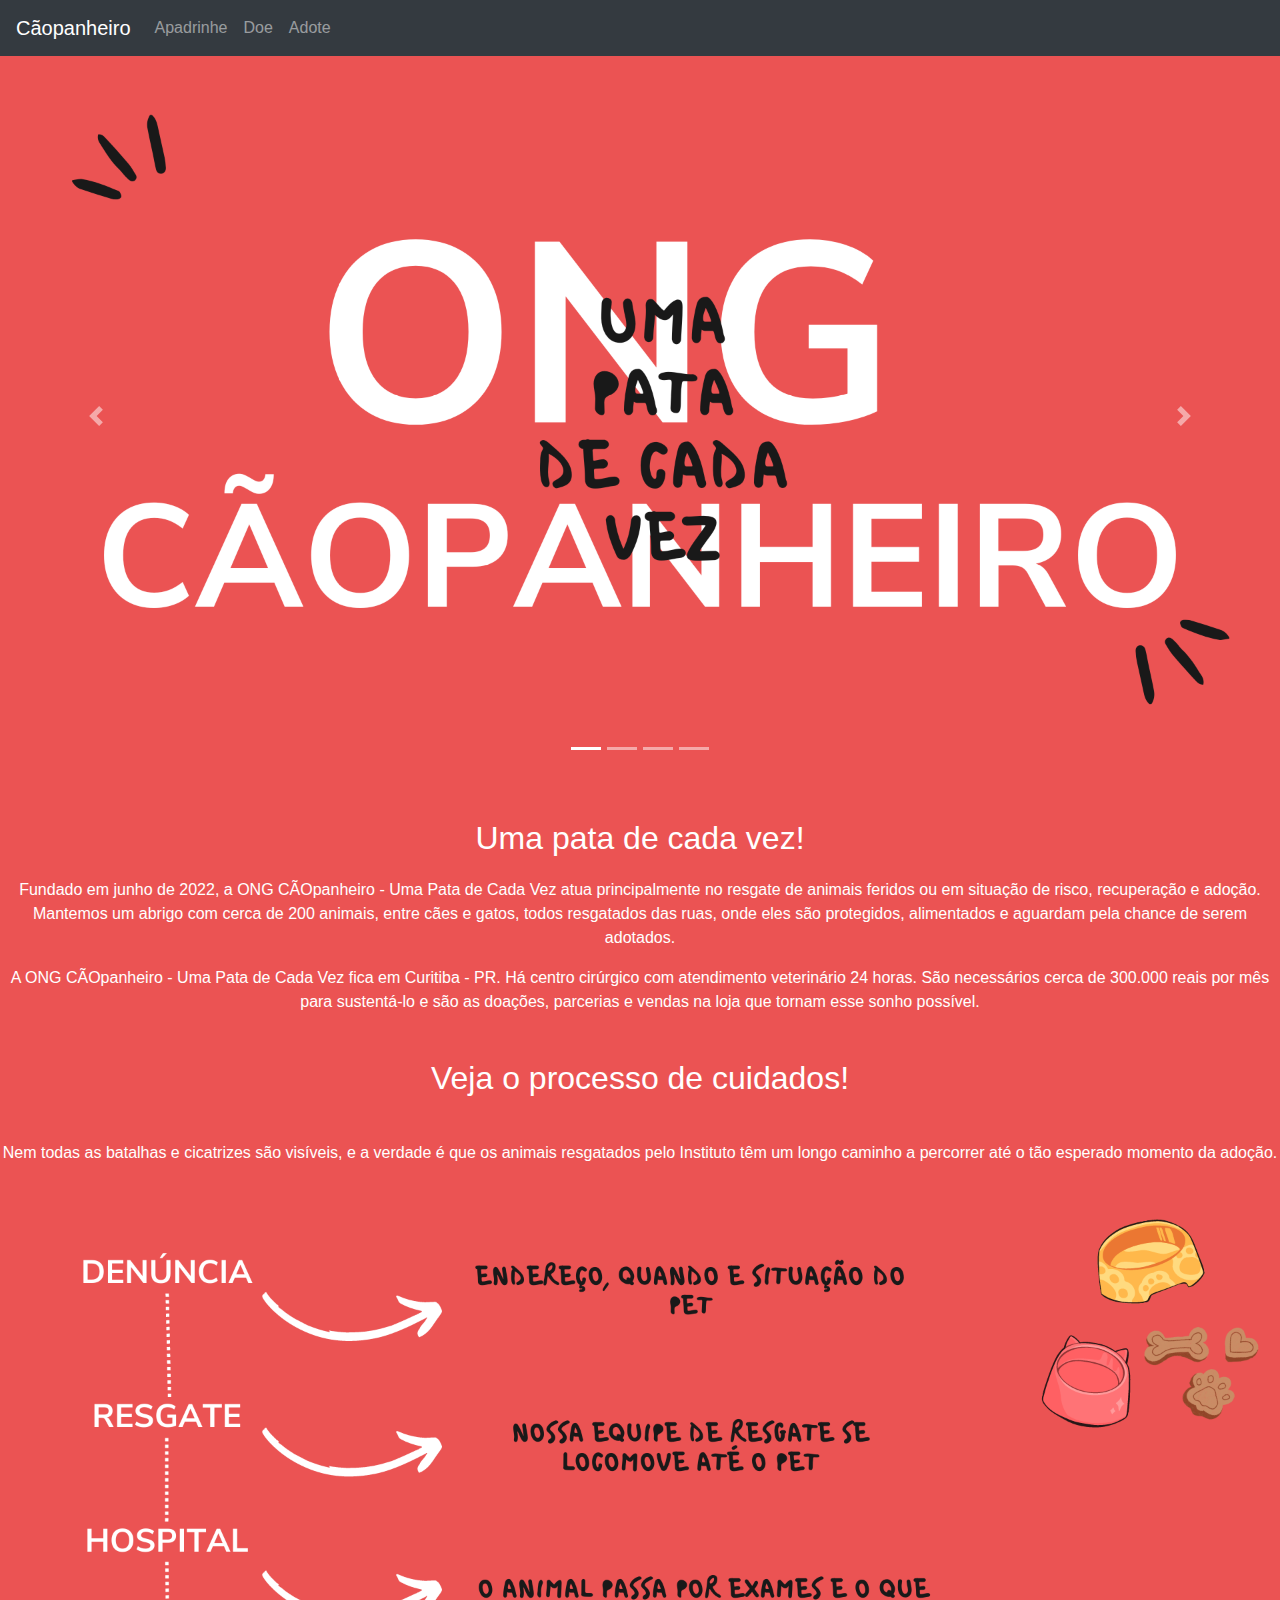
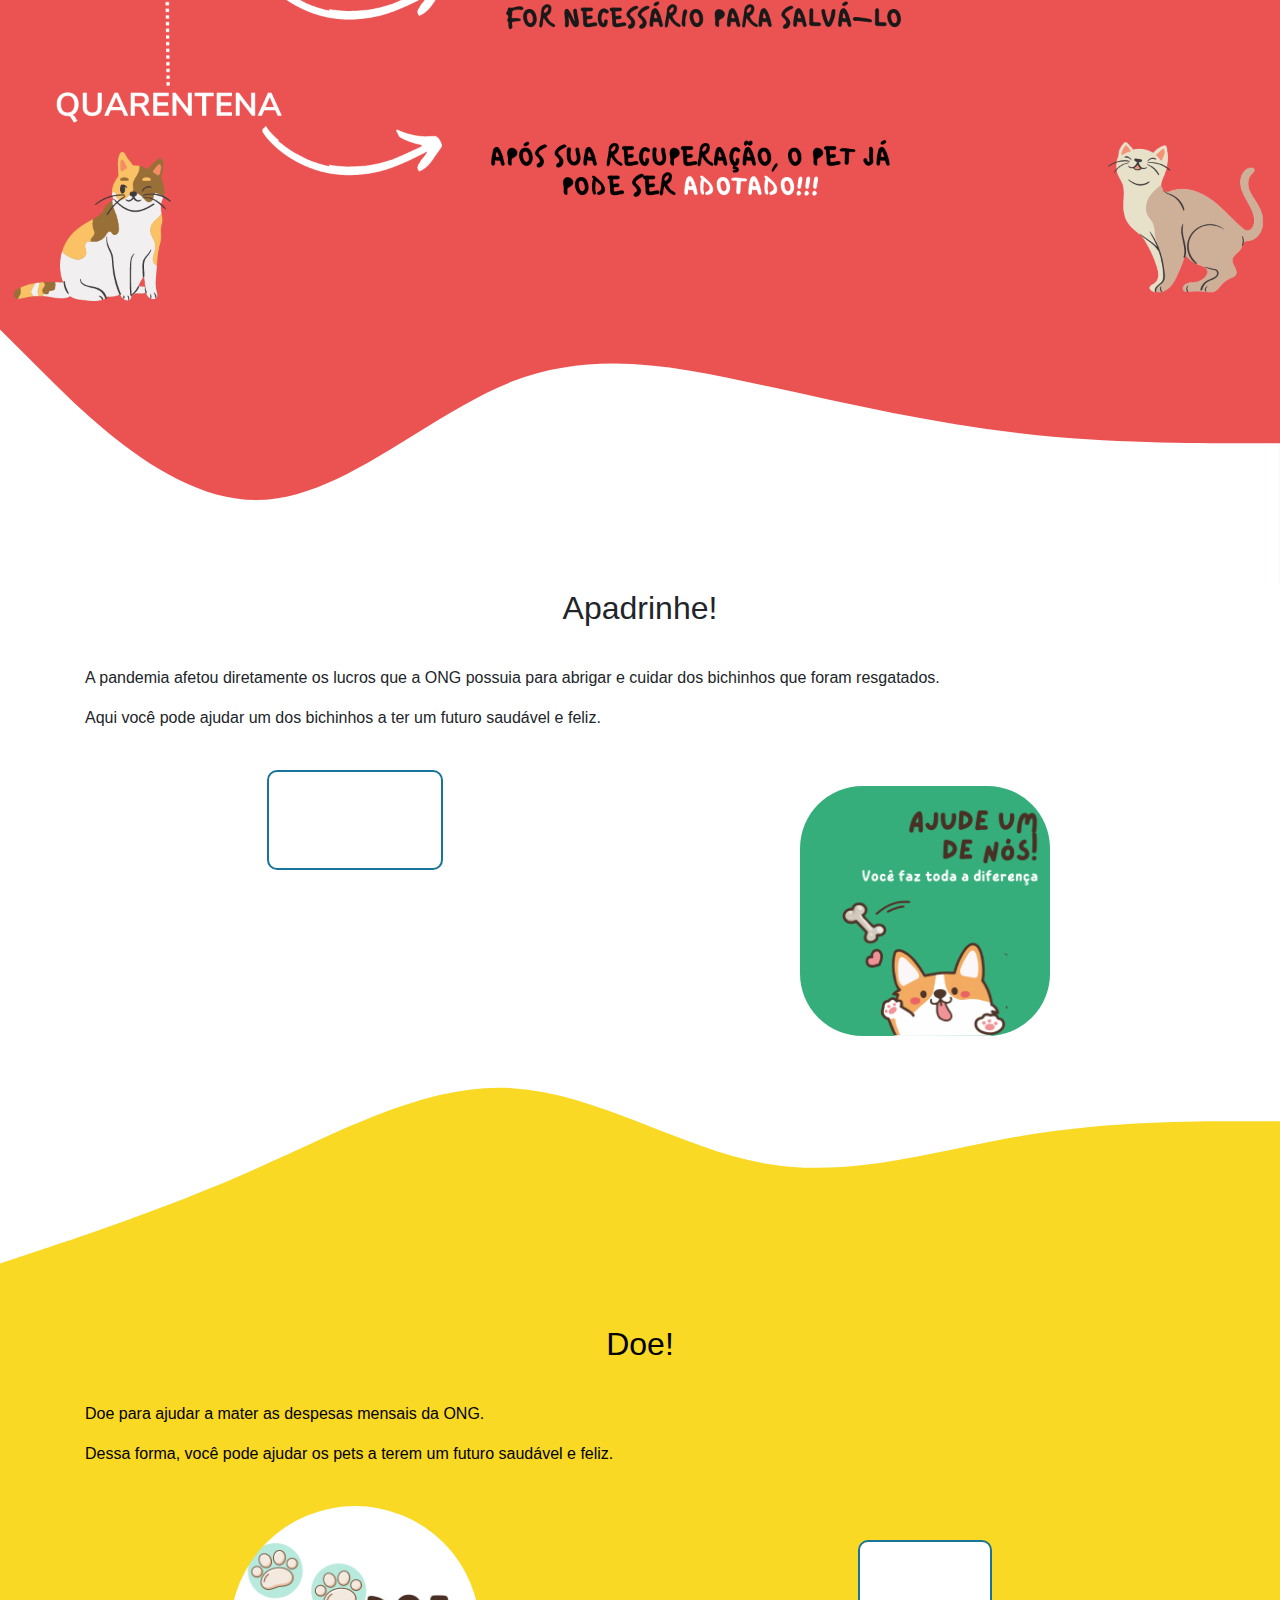
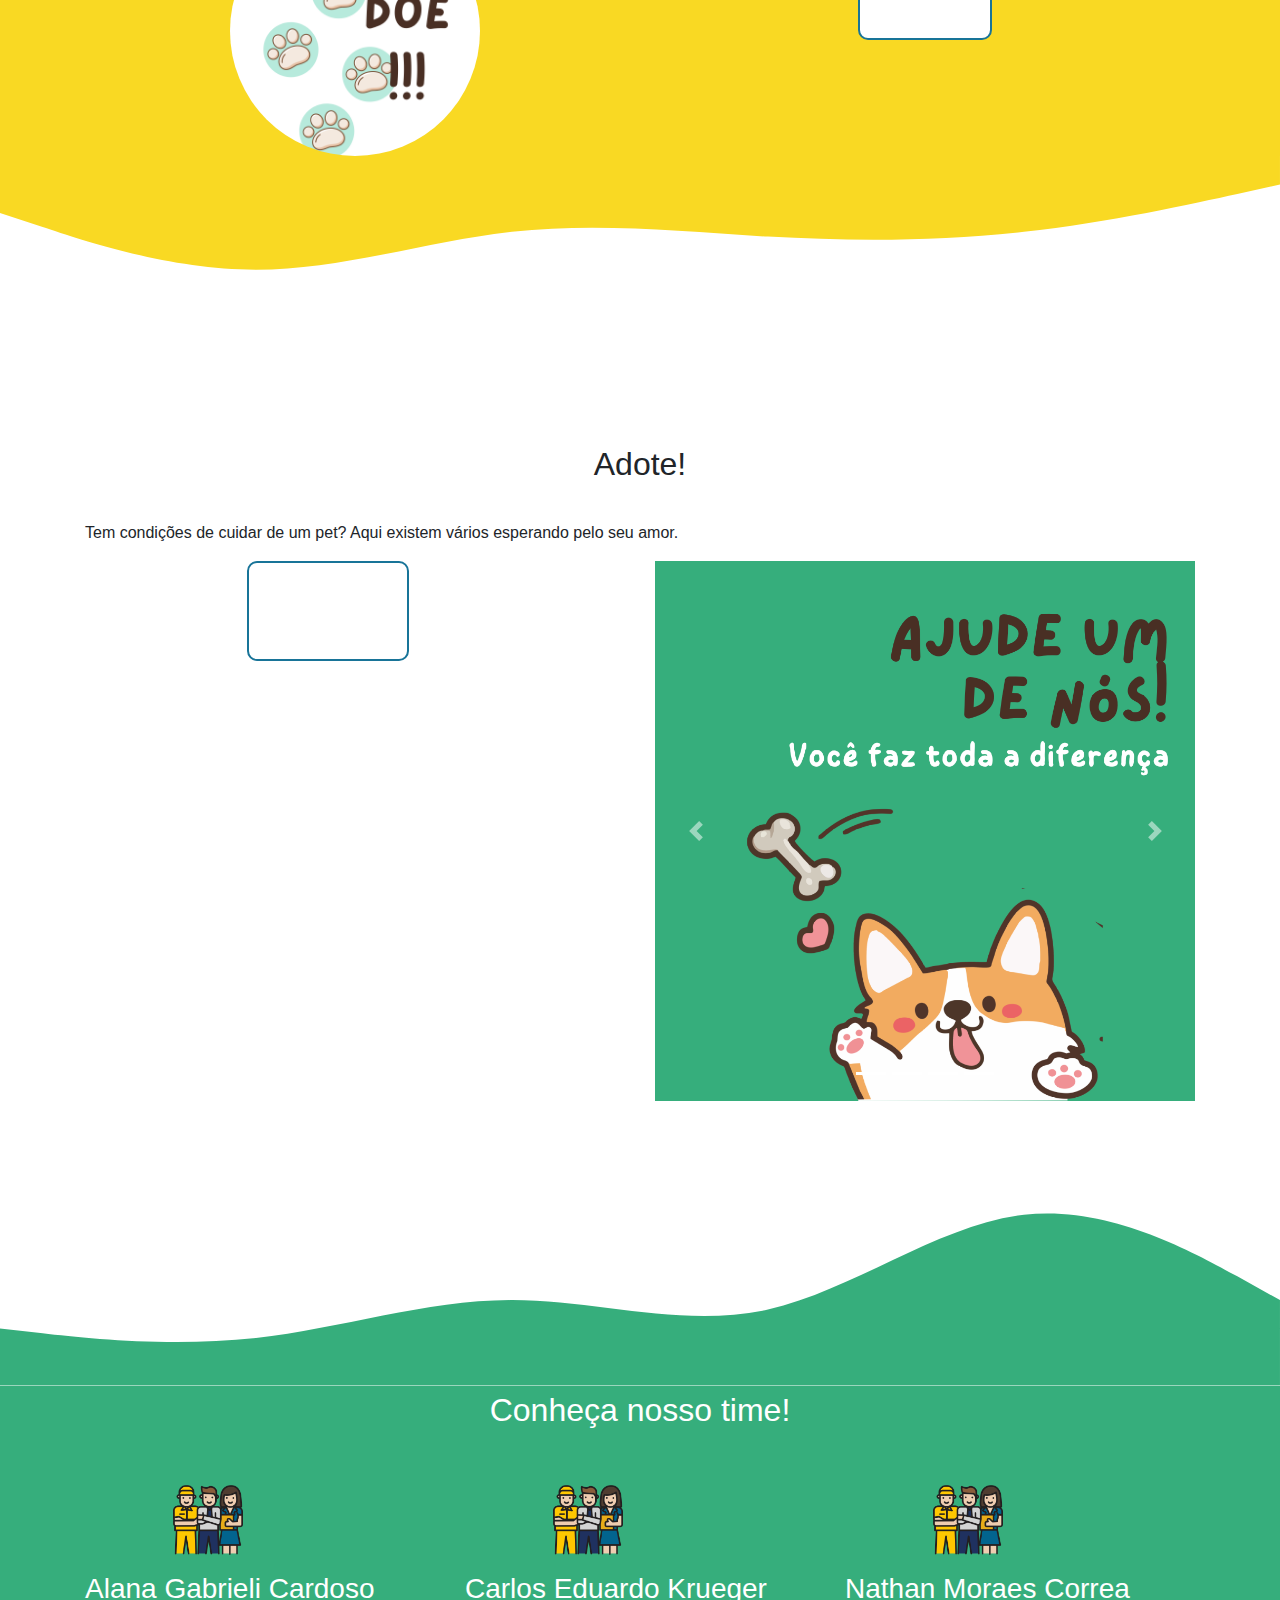
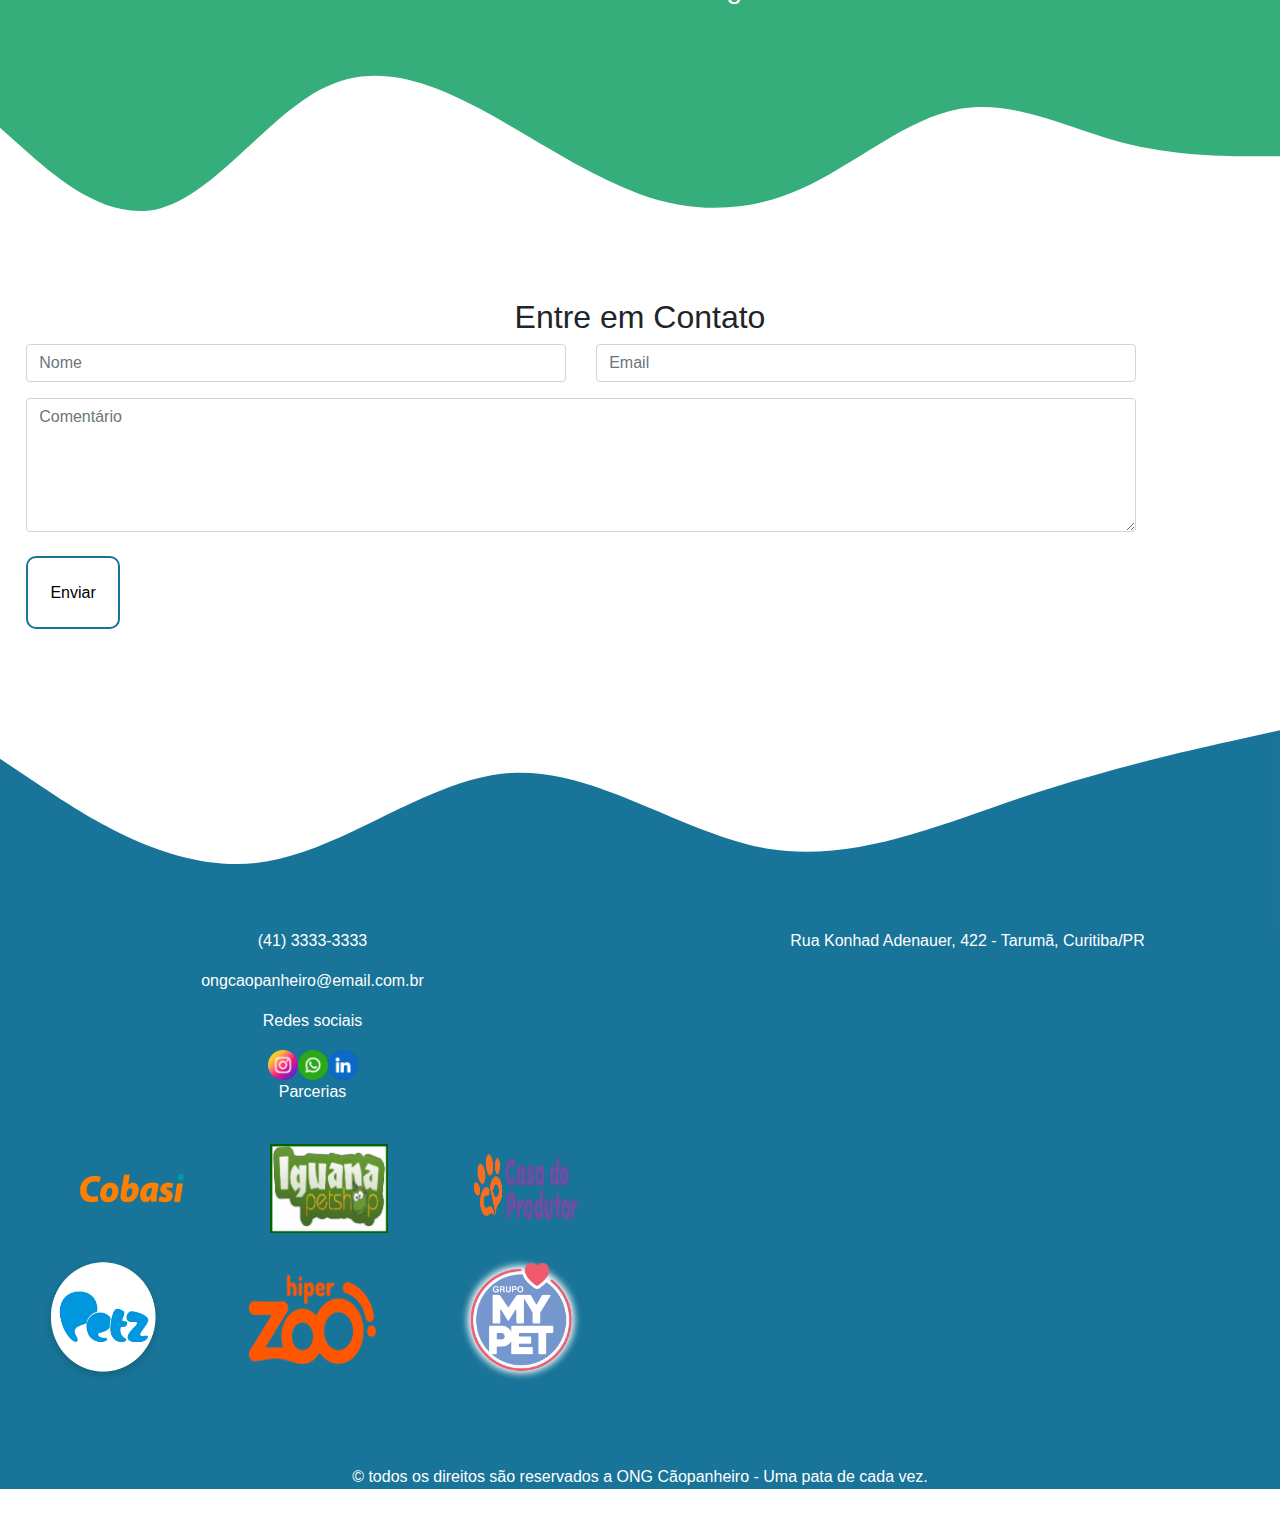
<file: ong/Index.html>
<!DOCTYPE html>
    <head>
        <meta charset="utf-8" />
        <meta http-equiv="X-UA-Compatible" content="IE=edge">
        <title>CÃOpanheiro</title>
        <meta name="viewport" content="width=device-width, initial-scale=1">
        <link rel="stylesheet" type="text/css" media="screen" href="style.css" />
        <link rel="icon" type="image/x-icon" href="./images/carrossel1.png">

        <script src="https://ajax.googleapis.com/ajax/libs/jquery/3.6.0/jquery.min.js"></script>
        <script src="https://maxcdn.bootstrapcdn.com/bootstrap/3.4.1/js/bootstrap.min.js"></script>
        <link rel="stylesheet" href="https://cdn.jsdelivr.net/npm/bootstrap@4.6.1/dist/css/bootstrap.min.css">
        <script src="https://cdn.jsdelivr.net/npm/jquery@3.6.0/dist/jquery.slim.min.js"></script>
        <script src="https://cdn.jsdelivr.net/npm/popper.js@1.16.1/dist/umd/popper.min.js"></script>
        <script src="https://cdn.jsdelivr.net/npm/bootstrap@4.6.1/dist/js/bootstrap.bundle.min.js"></script>
    </head>

    <body>
        <div class="div-header">
            <nav class="navbar navbar-expand-md bg-dark navbar-dark">
                <a class="navbar-brand" href="#">Cãopanheiro</a>
                <button class="navbar-toggler" type="button" data-toggle="collapse" data-target="#collapsibleNavbar">
                <span class="navbar-toggler-icon"></span>
                </button>
                <div class="collapse navbar-collapse" id="collapsibleNavbar">
                    <ul class="navbar-nav">
                        <li class="nav-item">
                            <a class="nav-link" href="apadrinhe.html">Apadrinhe</a>
                        </li>
                        <li class="nav-item">
                            <a class="nav-link" href="donation.html">Doe</a>
                        </li>
                        <li class="nav-item">
                            <a class="nav-link" href="adoption.html">Adote</a>
                        </li>
                    </ul>
                </div>  
            </nav>
        </div>

        <div class="curved-div" >
            <div id="carouselExampleIndicators" class="carousel slide carousel-div" data-ride="carousel">
                <ol class="carousel-indicators">
                    <li data-target="#carouselExampleIndicators" data-slide-to="0" class="active"></li>
                    <li data-target="#carouselExampleIndicators" data-slide-to="1"></li>
                    <li data-target="#carouselExampleIndicators" data-slide-to="2"></li>
                    <li data-target="#carouselExampleIndicators" data-slide-to="3"></li>
                </ol>
                <div class="carousel-inner">
                    <div class="carousel-item active">
                        <img class="d-block w-100" src="./images/carrossel1.png" alt="Primeiro Slide">
                    </div>
                    <div class="carousel-item">
                        <img class="d-block w-100" src="./images/carrossel2.png" alt="Segundo Slide">
                    </div>
                    <div class="carousel-item">
                        <img class="d-block w-100" src="./images/carrossel3.png" alt="Terceiro Slide">
                    </div>
                    <div class="carousel-item">
                        <img class="d-block w-100" src="./images/carrossel4.png" alt="Terceiro Slide">
                    </div>
                </div>
                <a class="carousel-control-prev" href="#carouselExampleIndicators" role="button" data-slide="prev">
                    <span class="carousel-control-prev-icon" aria-hidden="true"></span>
                    <span class="sr-only">Anterior</span>
                </a>
                <a class="carousel-control-next" href="#carouselExampleIndicators" role="button" data-slide="next">
                    <span class="carousel-control-next-icon" aria-hidden="true"></span>
                    <span class="sr-only">Próximo</span>
                </a>
            </div>
            <div class="text-center" style="padding-top: 3%;">
                <p style="font-size: xx-large;">Uma pata de cada vez!</p> 
                <p>
                    Fundado em junho de 2022, a ONG CÃOpanheiro - Uma Pata de Cada Vez atua principalmente no resgate de animais feridos ou em situação de risco, recuperação e adoção. Mantemos um abrigo com cerca de 200 animais, entre cães e gatos, todos resgatados das ruas, onde eles são protegidos, alimentados e aguardam pela chance de serem adotados.
                </p>
                <p>
                    A ONG CÃOpanheiro - Uma Pata de Cada Vez fica em Curitiba - PR. Há centro cirúrgico com atendimento veterinário 24 horas. São necessários cerca de 300.000 reais por mês para sustentá-lo e são as doações, parcerias e vendas na loja que tornam esse sonho possível.
                </p>
                <br/>

                <p class="div-title" style="font-size: xx-large;">Veja o processo de cuidados!</p>
                <p>Nem todas as batalhas e cicatrizes são visíveis, e a verdade é que os animais resgatados pelo Instituto têm um longo caminho a percorrer até o tão esperado momento da adoção.</p>
                <div>
                    <img src="./images/banner-info.png" style="width: 100%;"/>
                </div>
            </div>

            <svg viewBox="0 0 1440 319">
                <path fill="#fff" fill-opacity="1" d="M0,32L48,80C96,128,192,224,288,224C384,224,480,128,576,90.7C672,53,768,75,864,96C960,117,1056,139,1152,149.3C1248,160,1344,160,1392,160L1440,160L1440,320L1392,320C1344,320,1248,320,1152,320C1056,320,960,320,864,320C768,320,672,320,576,320C480,320,384,320,288,320C192,320,96,320,48,320L0,320Z"></path>
            </svg>
        </div>
        

        <div class="container">
            <p class="div-title">Apadrinhe!</p>
            <p>A pandemia afetou diretamente os lucros que a ONG possuia para abrigar e cuidar dos bichinhos que foram resgatados.</p>
            <p>Aqui você pode ajudar um dos bichinhos a ter um futuro saudável e feliz.</p>
            <br/>
            <div class="row row-div">
                <div class="col d-flex justify-content-center">
                    <button class="button button-size"><a href="apadrinhe.html">Eu quero apadrinhar!</a></button>
                </div>
                <div class="col d-flex justify-content-center">
                    <img class="banner1-ong" src="./images/banner1.png"/>
                </div>
            </div>
        </div>
        
        <div class="curved-yellow-div">
            <svg xmlns="http://www.w3.org/2000/svg" viewBox="0 0 1440 320">
                <path fill="#F9D923" fill-opacity="1" d="M0,256L48,240C96,224,192,192,288,149.3C384,107,480,53,576,58.7C672,64,768,128,864,144C960,160,1056,128,1152,112C1248,96,1344,96,1392,96L1440,96L1440,320L1392,320C1344,320,1248,320,1152,320C1056,320,960,320,864,320C768,320,672,320,576,320C480,320,384,320,288,320C192,320,96,320,48,320L0,320Z"></path>
            </svg>
        </div>

        <div class="color-background-yellow">
            <div class="container">
                <p class="div-title">Doe!</p>
                <p>Doe para ajudar a mater as despesas mensais da ONG.</p>
                <p>Dessa forma, você pode ajudar os pets a terem um futuro saudável e feliz.</p>
                <br/>
                <div class="row row-div">
                    <div class="col d-flex justify-content-center">
                        <img class="banner2-ong" src="./images/banner2.png"/>
                    </div>
    
                    <div class="col button1 d-flex justify-content-center">
                        <button class="button button-size"><a href="donation.html">Eu quero Doar!</a></button>
                    </div>
                </div>
            </div>
        </div>
        
        <div class="curved-yellow-div">
            <svg xmlns="http://www.w3.org/2000/svg" viewBox="0 0 1440 320">
                <path fill="#F9D923" fill-opacity="1" d="M0,64L48,80C96,96,192,128,288,128C384,128,480,96,576,85.3C672,75,768,85,864,90.7C960,96,1056,96,1152,85.3C1248,75,1344,53,1392,42.7L1440,32L1440,0L1392,0C1344,0,1248,0,1152,0C1056,0,960,0,864,0C768,0,672,0,576,0C480,0,384,0,288,0C192,0,96,0,48,0L0,0Z"></path>
            </svg>
        </div>

        <div class="container">
            <p class="div-title">Adote!</p>
            <p>Tem condições de cuidar de um pet? Aqui existem vários esperando pelo seu amor.</p>

            <div class="row">
                <div class="col d-flex justify-content-center">
                    <div>
                        <button class="button button-size"><a href="adoption.html" >Conheça os animais!</a></button>
                        <p class="small-button"><a href="donation.html">Não posso agora, mas quero ajudar!</a></p>
                    </div>
                  
                </div>
    
                <div class="col carousel-adote d-flex justify-content-center">
                    <div id="carouselExampleIndicators" class="carousel slide carousel-div" data-ride="carousel">
                        <ol class="carousel-indicators">
                            <li data-target="#carouselExampleIndicators" data-slide-to="0" class="active"></li>
                            <li data-target="#carouselExampleIndicators" data-slide-to="1"></li>
                            <li data-target="#carouselExampleIndicators" data-slide-to="2"></li>
                            <li data-target="#carouselExampleIndicators" data-slide-to="3"></li>
                        </ol>
                        <div class="carousel-inner">
                            <div class="carousel-item active">
                                <img class="d-block w-100" src="./images/banner1.png" alt="Primeiro Slide">
                            </div>
                            <div class="carousel-item">
                                <img class="d-block w-100" src="./images/banner1.png" alt="Segundo Slide">
                            </div>
                            <div class="carousel-item">
                                <img class="d-block w-100" src="./images/banner1.png" alt="Terceiro Slide">
                            </div>
                            <div class="carousel-item">
                                <img class="d-block w-100" src="./images/banner1.png" alt="Terceiro Slide">
                            </div>
                        </div>
                        <a class="carousel-control-prev" href="#carouselExampleIndicators" role="button" data-slide="prev">
                            <span class="carousel-control-prev-icon" aria-hidden="true"></span>
                            <span class="sr-only">Anterior</span>
                        </a>
                        <a class="carousel-control-next" href="#carouselExampleIndicators" role="button" data-slide="next">
                            <span class="carousel-control-next-icon" aria-hidden="true"></span>
                            <span class="sr-only">Próximo</span>
                        </a>
                    </div>
                </div>
            </div>
        </div>
        
        <svg xmlns="http://www.w3.org/2000/svg" viewBox="0 0 1440 320">
            <path fill="#36AE7C" fill-opacity="1" d="M0,256L48,261.3C96,267,192,277,288,266.7C384,256,480,224,576,224C672,224,768,256,864,234.7C960,213,1056,139,1152,128C1248,117,1344,171,1392,197.3L1440,224L1440,320L1392,320C1344,320,1248,320,1152,320C1056,320,960,320,864,320C768,320,672,320,576,320C480,320,384,320,288,320C192,320,96,320,48,320L0,320Z"></path>
        </svg>

        <div class="color-background-bluegreen">
              <div class="container">
                    <p class="div-title text-white">Conheça nosso time!</p>
                
                    <div class="row">
                        <div class="col-sm-4">
                            <img class="profileImg" src="./images/funcionarios.png"/>
                            <h3 class="text-white">Alana Gabrieli Cardoso</h3>
                        </div>
    
                        <div class="col-sm-4">
                            <img class="profileImg" src="./images/funcionarios.png"/>
                            <h3 class="text-white">Carlos Eduardo Krueger</h3>
                       </div>
                        
                        <div class="col-sm-4">
                            <img class="profileImg" src="./images/funcionarios.png"/>
                            <h3 class="text-white">Nathan Moraes Correa</h3>        
                        </div>
                    </div>
                </div>
            </div>
        </div>

        <svg xmlns="http://www.w3.org/2000/svg" viewBox="0 0 1440 320">
            <path fill="#36AE7C" fill-opacity="1" d="M0,128L30,154.7C60,181,120,235,180,218.7C240,203,300,117,360,85.3C420,53,480,75,540,106.7C600,139,660,181,720,202.7C780,224,840,224,900,197.3C960,171,1020,117,1080,106.7C1140,96,1200,128,1260,144C1320,160,1380,160,1410,160L1440,160L1440,0L1410,0C1380,0,1320,0,1260,0C1200,0,1140,0,1080,0C1020,0,960,0,900,0C840,0,780,0,720,0C660,0,600,0,540,0C480,0,420,0,360,0C300,0,240,0,180,0C120,0,60,0,30,0L0,0Z"></path>
        </svg>

        <div class="contact-us-div">
            <h2 class="text-center">Entre em Contato</h2>
            <div class="row">
                <div class="container" style="margin-right: 2%; margin-left: 2%;">
                    <div class="row">
                        <div class="col-sm-6 form-group">
                        <input class="form-control" id="name" name="name" placeholder="Nome" type="text" required>
                        </div>
                        <div class="col-sm-6 form-group">
                        <input class="form-control" id="email" name="email" placeholder="Email" type="email" required>
                        </div>
                    </div>

                    <textarea class="form-control" id="comments" name="comments" placeholder="Comentário" rows="5"></textarea><br>
                    <div class="row">
                        <div class="col-sm-12 form-group">
                        <button class="button" type="submit"data-toggle="modal" data-target="#myModal" >Enviar</button>
                        </div>
                    </div>
                </div>
            </div>

            <div class="modal fade" id="myModal">
                <div class="modal-dialog">
                    <div class="modal-content">
                        <div class="modal-header">
                            <h4 class="modal-title">Obrigado pelo comentário!</h4>
                            <button type="button" class="close" data-dismiss="modal">&times;</button>
                        </div>
                        
                        <div class="modal-body">
                            Entraremos em contato entre 3 a 5 dias úteis.
                        </div>
                        
                        <div class="modal-footer">
                            <button type="button" class="btn btn-danger" data-dismiss="modal">Close</button>
                        </div>
                        
                    </div>
                </div>
            </div>
        </div>
        
        <svg xmlns="http://www.w3.org/2000/svg" viewBox="0 0 1440 320">
            <path fill="#187498" fill-opacity="1" d="M0,128L48,160C96,192,192,256,288,245.3C384,235,480,149,576,144C672,139,768,213,864,229.3C960,245,1056,203,1152,170.7C1248,139,1344,117,1392,106.7L1440,96L1440,320L1392,320C1344,320,1248,320,1152,320C1056,320,960,320,864,320C768,320,672,320,576,320C480,320,384,320,288,320C192,320,96,320,48,320L0,320Z"></path>
        </svg>

        <footer class="rodape" style="margin: 0;"> 
            <div class="row">
                <div class="col-sm-6">
                    <p><span class="glyphicon glyphicon-phone"></span> (41) 3333-3333</p>
                    <p><span class="glyphicon glyphicon-envelope"></span> ongcaopanheiro@email.com.br</p>
                    <div class="container">
                        <p>Redes sociais</p>

                        <div class="container">
                            <div class="row d-flex  justify-content-center">
                                <a class="a" href="https://www.instagram.com/">
                                    <img class="img-size" src="./images/instagram.png"/>
                                </a>
                                <a class="a" href="https://www.whatsapp.com/?lang=pt_br">
                                    <img class="img-size" src="./images/whatsapp.png"/>
                                </a>
                                <a class="a" href="https://br.linkedin.com/">
                                    <img class="img-size" src="./images/linkedin.png"/>
                                </a>
                            </div>
                        </div>
                    </div>
                    
                    <div class="container">
                        <p>Parcerias</p>

                        <div class="row d-flex justify-content-around" style="margin-left: 3%;">
                            <img class="col-sm-3" src="./images/parceiro1.png"/>
                            <img class="col-sm-3" style="padding-top: 4%; padding-bottom: 4%;" src="./images/parceiro2.png"/>
                            <img class="col-sm-3" style="padding-top: 20px; padding-bottom: 20px;" src="./images/parceiro6.png"/>
                        </div>
                        <div class="row d-flex justify-content-around">
                            <img class="col-sm-3" src="./images/parceiro4.png"/>
                            <img class="col-sm-3" style="padding-top: 3%; padding-bottom: 3%;" src="./images/parceiro5.png"/>
                            <img class="col-sm-3" src="./images/parceiro3.png"/>
                        </div>
                    </div>
                </div>
                <div class="col-sm-6">
                    <p><span class="glyphicon glyphicon-map-marker"></span>Rua Konhad Adenauer, 422 - Tarumã, Curitiba/PR</p>

                    <iframe src="https://www.google.com/maps/embed?pb=!1m18!1m12!1m3!1d3603.373980912281!2d-49.2154845849859!3d-25.425757583790364!2m3!1f0!2f0!3f0!3m2!1i1024!2i768!4f13.1!3m3!1m2!1s0x94dce59c9e651415%3A0x85a8d5d301a236df!2sUniBrasil%20Centro%20Universit%C3%A1rio!5e0!3m2!1spt-BR!2sbr!4v1654886554571!5m2!1spt-BR!2sbr" width="100%" height="450" style="border:0; border-radius: 15px; padding: 10px;" allowfullscreen="" loading="lazy" referrerpolicy="no-referrer-when-downgrade"></iframe>           
                </div>
            </div>
            <p style="margin: 3%;">&copy todos os direitos são reservados a ONG Cãopanheiro - Uma pata de cada vez.</p>
        </footer>


    </body>
</html>
</file>
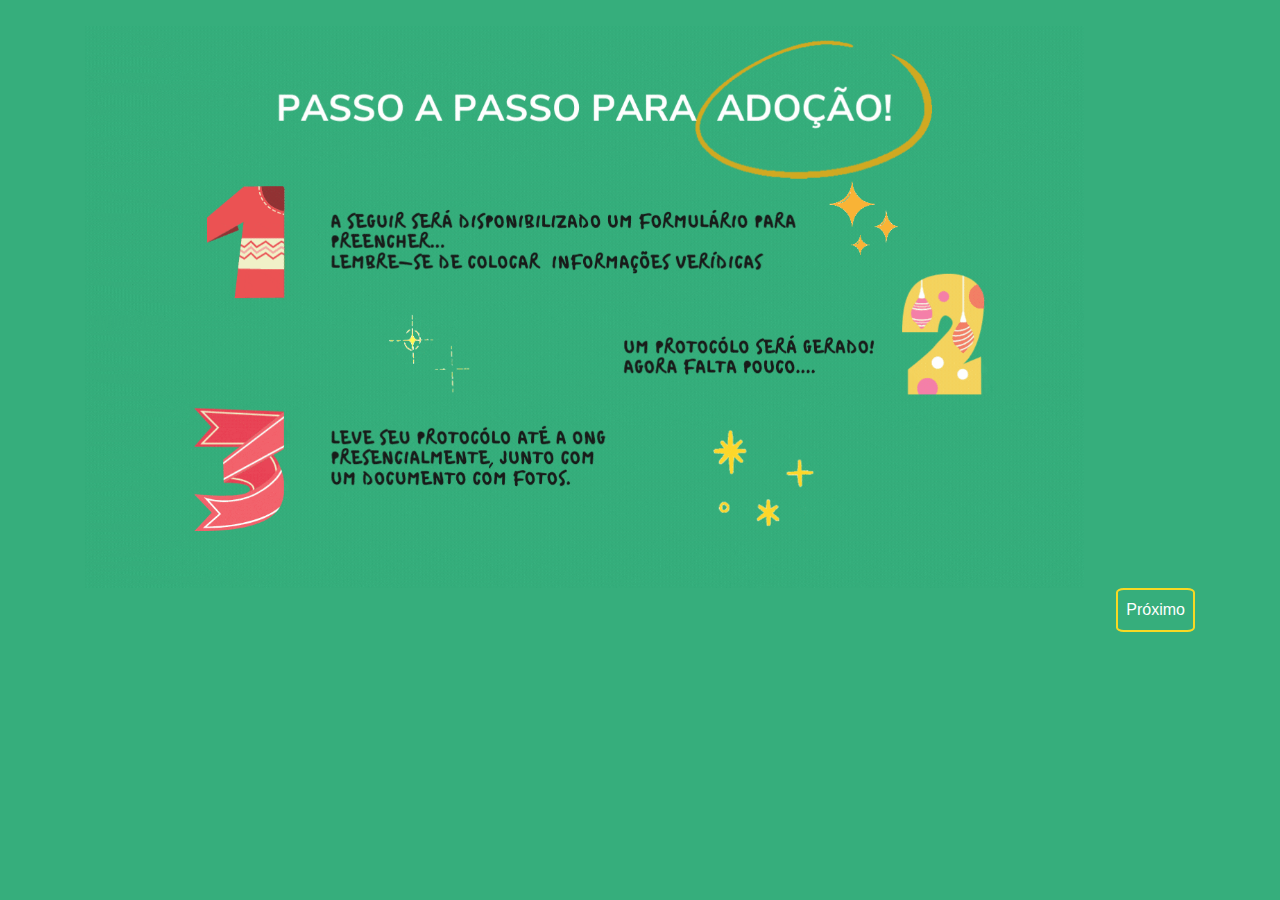
<file: ong/protocolAdoption.html>
<!DOCTYPE html>
    <head>
        <meta charset="utf-8" />
        <meta http-equiv="X-UA-Compatible" content="IE=edge">
        <title>CÃOpanheiro</title>
        <meta name="viewport" content="width=device-width, initial-scale=1">
        <link rel="stylesheet" type="text/css" media="screen" href="./css/protocolAdoption.css" />
        <link rel="stylesheet" type="text/css" media="screen" href="./css/rodape.css" />        
        <link rel="icon" type="image/x-icon" href="img.png">

        <script src="https://ajax.googleapis.com/ajax/libs/jquery/3.6.0/jquery.min.js"></script>
        <script src="https://maxcdn.bootstrapcdn.com/bootstrap/3.4.1/js/bootstrap.min.js"></script>
        <link rel="stylesheet" href="https://cdn.jsdelivr.net/npm/bootstrap@4.6.1/dist/css/bootstrap.min.css">
        <script src="https://cdn.jsdelivr.net/npm/jquery@3.6.0/dist/jquery.slim.min.js"></script>
        <script src="https://cdn.jsdelivr.net/npm/popper.js@1.16.1/dist/umd/popper.min.js"></script>
        <script src="https://cdn.jsdelivr.net/npm/bootstrap@4.6.1/dist/js/bootstrap.bundle.min.js"></script>
    </head>

    <body>
        <main>
            <div class="instructions-div container">
                <div class="first-step-div">
                    <img  class="d-flex justify-content-center" src="./images/banner-gif.gif"/>
                    <button class="button-next ml-auto p-2  button1">Próximo</button>
                </div>
               
                <div class="second-step-div container">
                    <p class="title">Falta pouco para conhecer o amor da sua vida!</p>

                    <form method="post" class="formUser" id="formUser" name="formUser">
                        <div class="line">
                            <label for="name">Nome</label>
                            <input class="form-control" id="name" name="name" placeholder="Nome" type="text" required>
                            <small id="nameAlert" class="form-text text-muted, d-none">Campo obrigatório.</small>
                        </div>

                        <div class="line">
                            <label for="cpf">Cpf</label>
                            <input class="form-control" id="cpf" name="cpf" placeholder="000.000.000-00" type="text" autocomplete="off" maxlength="14" onkeyup="maskCpf(cpf)" required>
                            <small id="cpfAlert" class="form-text text-muted, d-none">Campo obrigatório.</small>
                        </div>

                        <div class="line">
                            <label for="email">Email</label>
                            <input class="form-control" id="email" name="email" placeholder="Email" type="email" required>
                            <small id="emailAlert" class="form-text text-muted, d-none">Campo obrigatório.</small>
                            <small id="invalidEmailAlert" class="form-text text-muted, d-none">Email inválido, por favor insira um válido.</small>
                        </div>
                    </form>

                    <button style="margin-top: 3%;" class="button-next ml-auto p-2 button2" type="submit" onclick="validateForm(formUser)">Próximo</button>
                </div>

                <div class="final-step-div">
                    <img class="final-img rounded mx-auto d-block" src="./images/protocol.gif"/>
                    <p class="title">PARABÉNS!!!</p>
                    <p class="subtitle">Para finalizar sua adoção, vá até o local e o horário indicados abaixo e apresente o número do protocolo .</p>
                    <div class="d-flex justify-content-center">
                        <div class="models-protocol-area">
                        </div>
                    </div>

                    <button style="margin-top: 3%;" class="button-next ml-auto p-2" type="submit"><a href="Index.html">Voltar</a></button>
                </div>
            </div>    

        </main> 


        <div class="modelsWindowAreaAdoption">
            <div class="modelsWindowBodyAdoption">
                <div class="window1">
                    <p class="windowAdoptionProtocol"></p>
                    <p class="windowAdressAdoption"></p>
                    <p class="windowTimeAdoption"></p>
                </div>
            </div>
        </div>

        <script type="text/javascript" src="./js/modelsProtocolAdoption.js"></script>
        <script type="text/javascript" src="./js/scriptProtocolAdoption.js"></script>
    </body>
</html>
</file>
<file: ong/style.css>
body {
  font-family: 'Courier New', Courier, monospace;

}

a {
    text-decoration: none;
    color: inherit; 
    text-decoration-color: #FFF;
}

a:link {
    color: white;
}

a:visited {
    color: green;
}

a:hover {
    color: white;
}

a:active {
    color: white;
}

small {
    margin-left: 2%;
    margin-bottom: 2%;
}

footer {
    background: #187498;
}

footer p {
    color: white;
    text-align: center;
}

.div-header {
    background: #EB5353;
}

#list-topics :hover {
    background: #A1E3D8;
}

.curved-div {
    background: #EB5353;
    color: #FFF;
    text-align: center;
}

.curved-div h1 {
    font-size: 6rem;
}

.curved-div p {
    font-size: 1rem;
}

.curved-div svg {
    display: block;
}

.profileImg {
    width: 20%;
    margin: 5%;
    margin-left: 25%;
    margin-right: 25%;
}

.div-title {
    font-size: xx-large;
    text-align: center;
    margin-bottom: 3%;
}

.color-background-yellow {
    background: #F9D923;
    margin: 0%;
}

.color-background-bluegreen {
    background: #36AE7C;
    margin: 0%;
}

.text-white {
    color: white;
}
.color-background-yellow  p {
    color: black;
}
  
.button {
    width: auto;
    padding: 2%;
    color: black;
    background: white;
    border: 2px solid #187498 ;
    border-radius: 10px;
    display:block;
    position:relative;
    text-align: center;
}

.button:hover {
    background: #187498;
    color: white;
}

.button1 {
    margin-top: 3%;
}

.banner1-ong {
    width: 250px;
    height: 250px;
    border-radius: 25%;
    margin-top: 3%;
}

.banner2-ong {
    width: 250px;
    height: 250px;
    border-radius: 50%;
}

.carousel-div {
    width: auto;
    height: auto;
}

.small-button {
    font-size: smaller;
}

.carousel-adote {
    height: 50%;
    width: 50%;
}

.button-size {
    height: 100px;
}

.img-size {
    height: 30px;
    width: 30px;
    margin: 2%;
}
</file>
<file: ong/css/protocolAdoption.css>
main {
    position: fixed;
    left: 0;
    top: 0;
    bottom: 0;
    right: 0;
    display: block;
    justify-content: center;
    align-items: center;
    overflow: auto;
    background: #36AE7C;
}

main img {
    width: 90%;
    height: 90%;
}

.second-step-div , .final-step-div{
    display: none;
}

.models-protocol-area {
    width: 70%;
}

.button-next {
    display: flex;
    justify-content: end;
    border-radius: 10%;
    border: 2px solid #F9D923;
    background: #36AE7C;
    color: white;
}

.button-next:hover {
    border: 2px solid #F9D923;
    background: white;
    color: rgb(17, 17, 17);
    transition: all ease 2s;
}

.instructions-div {
    margin: 2%;
}

.instructions-div .title {
    padding: 3%;
    font-size: xx-large;
    display: flex;
    justify-content: center;
    color: white;
}

.subtitle {
    font-size: large;
    display: flex;
    justify-content: center;
    color: white;
}

.line {
    margin: 5px 10px;
}

.final-img {
    width: 15%;
    height: 15%;
}

.window1 {
    width: auto;
    padding: 10px;
    border-radius: 25px;
    background: white;
}

.window1 p {
    color: rgb(36, 33, 33);
}

.modalWarning {
    position: fixed;
    left: 0;
    top: 0;
    bottom: 0;
    right: 0;
    width: 100%;
    height: 100%;
    display: none;
    justify-content: center;
    align-items: center;
    overflow: auto;
    background: #1818186e;
}
</file>
<file: ong/css/rodape.css>
footer p {
    color: white;
    text-align: center;
}

.a {
    padding: 5%;
}

.img-size {
    margin: 2%;
    height: 30px;
    width: 30px;
}
</file>
